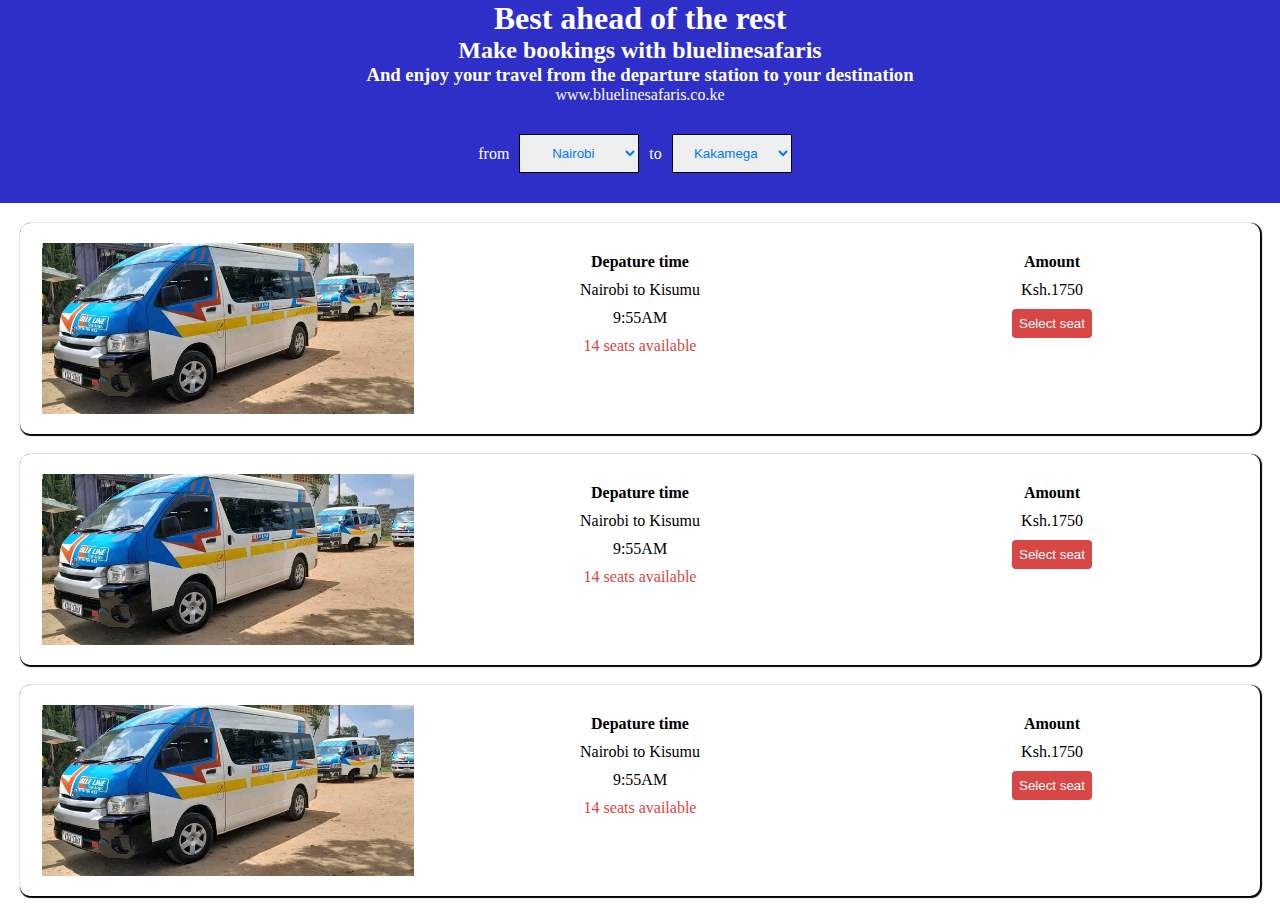
<file: booking.html>
<!DOCTYPE html>
<html lang="en">
<head>
    <meta charset="UTF-8">
    <meta name="viewport" content="width=device-width, initial-scale=1.0">
    <link rel="stylesheet" href="booking.css">
    <title>Document</title>
</head>
<body>
    <div class="header">
        <h1>Best ahead of the rest</h1>
        <h2>Make bookings with bluelinesafaris</h2>
        <h3>And enjoy your travel from the departure station to your destination</h3> 
        <p>www.bluelinesafaris.co.ke</p>
        <form action="">
            <p>from</p>
            <select name="" id="">
                <option value="">Nairobi</option>
                <option value="">Nakuru</option>
                <option value="">Kapsabet</option>
                <option value="">Shamakhokho</option>
                <option value="">Kisumu</option>
                <option value="">Kakamega</option>
            </select>
            <p>to</p>
            <select name="" id="">
                <option value="">Kakamega</option>
                <option value="">Kisumu</option>
                <option value="">Shamakhokho</option>
                <option value="">Kapsabet</option>
                <option value="">Nakuru</option>
                <option value="">Nairobi</option>
            </select>
        </form>
    </div>
    <div class="center">
        <div class="center1">
            <div class="box1">


            </div>
            <div class="box2">
                <h4>Depature time</h4>
                <P>Nairobi to Kisumu</P>
                <p>9:55AM</p>
                <p class="seats">14 seats available</p>
                
            </div>
            <div class="box3">
                <h4>Amount</h4>
                <p>Ksh.1750</p>
                <a href="seats.html"><button>Select seat</button></a>
        
                
            </div>
        </div>
        <div class="center1">
            <div class="box1">
                
            </div>
            <div class="box2">
                <h4>Depature time</h4>
                <P>Nairobi to Kisumu</P>
                <p>9:55AM</p>
                <p class="seats">14 seats available</p>
            </div>
            <div class="box3">
                <h4>Amount</h4>
                <p>Ksh.1750</p>
                <a href="seats.html"><button>Select seat</button></a>
                
                
            </div>
        </div>

        <div class="center1">
            <div class="box1">
                    
            </div>
            <div class="box2">
                <h4>Depature time</h4>
                <P>Nairobi to Kisumu</P>
                <p>9:55AM</p>
                <p class="seats">14 seats available</p>
            </div>
            <div class="box3">
                <h4>Amount</h4>
                 <p>Ksh.1750</p>
                 <a href="seats.html"><button>Select seat</button></a>
                    
            </div>
        </div>

    </div>
    
</body>
</html>
</file>
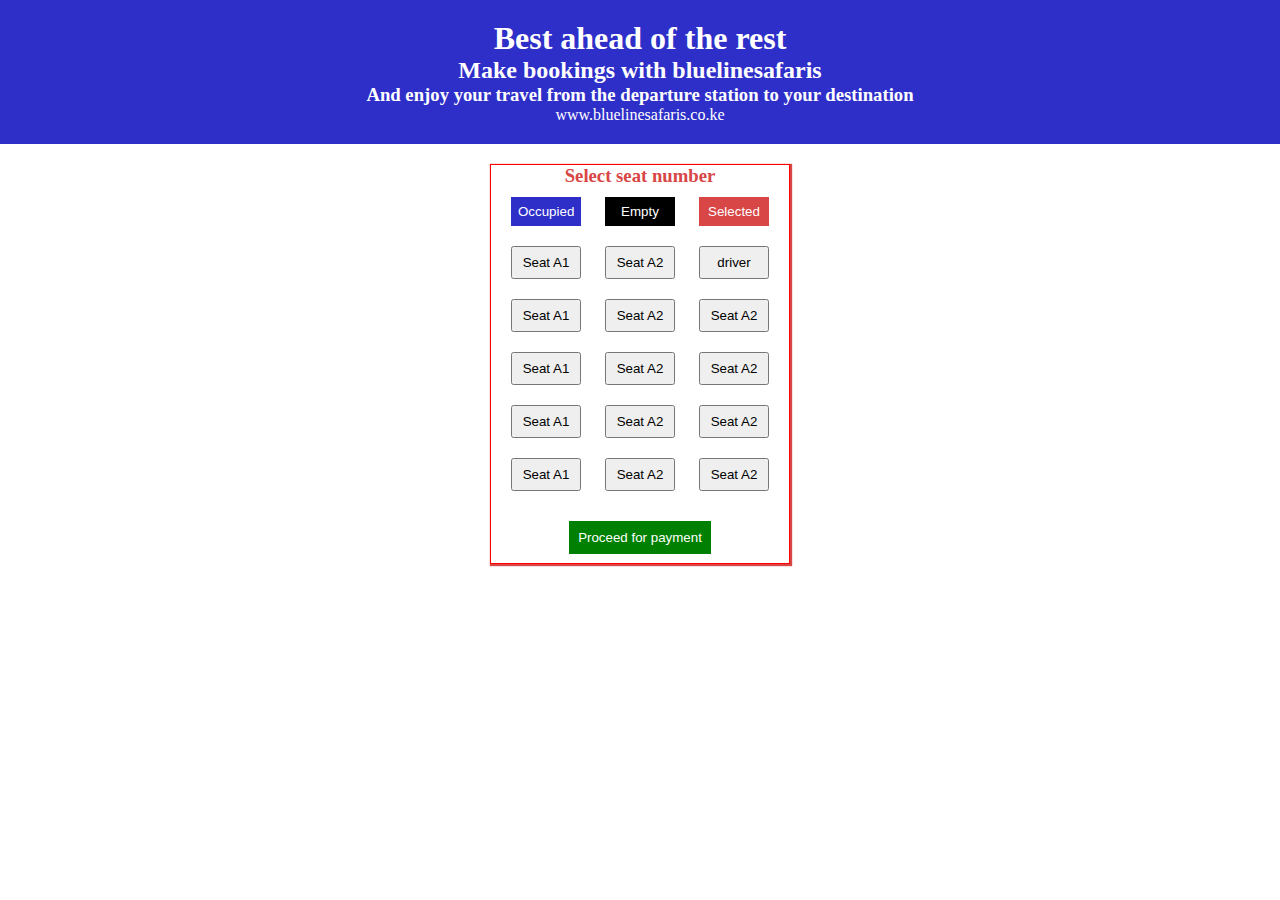
<file: seats.html>
<!DOCTYPE html>
<html lang="en">
<head>
    <meta charset="UTF-8">
    <meta name="viewport" content="width=device-width, initial-scale=1.0">
    <link rel="stylesheet" href="seats.css">
    <link rel="stylesheet" href="booking.css">
    <title>Document</title>
</head>
<body>
    <div class="header">
        <div class="header">
            <h1>Best ahead of the rest</h1>
            <h2>Make bookings with bluelinesafaris</h2>
            <h3>And enjoy your travel from the departure station to your destination</h3> 
            <p>www.bluelinesafaris.co.ke</p>
            
        </div>
    </div>
    <div class="center">
        <div class="seats">
            <h3>Select seat number</h3>
            <div class="row1">
                <button class="occupied">Occupied</button>
                <button class="empty">Empty</button>
                <button class=" selected">Selected</button>

            </div>
            <div class="row1">
               
                <button>Seat A1</button>
                <button>Seat A2</button>
                <button>driver</button>
        
            </div>
            <div class="row1">
                <button>Seat A1</button>
                <button>Seat A2</button>
                <button>Seat A2</button>

            </div>
            <div class="row1">
                <button>Seat A1</button>
                <button>Seat A2</button>
                <button>Seat A2</button>

            </div>
            <div class="row1">
                <button>Seat A1</button>
                <button>Seat A2</button>
                <button>Seat A2</button>

            </div>
            <div class="row1">
                <button>Seat A1</button>
                <button>Seat A2</button>
                <button>Seat A2</button>

            </div>
            <button class="btn">Proceed for payment</button>
            
        </div>

    </div>
   

</body>
</html>
</file>
<file: booking.css>
*{
    margin: 0;
    padding: 0;
    box-sizing: border-box;
}
.header{
    height: auto;
    display: flex;
    flex-direction: column;
    justify-content: center;
    text-align: center;
    align-items: center;
    background-color: rgb(46, 46, 201);
    color: white;
}

.header form{
    margin: 20px;
    display: flex;
    justify-content: center;
    text-align: center;
    align-items: center;
}
.header form select{
    padding: 10px;
    width: 120px;
    margin: 10px;
    outline: none;
    text-align: center;
    border: 1px solid black;
    color: rgb(0, 119, 255);
}
.center{
    height: auto;
    
}
.center1{
    height: auto;
    box-shadow: 1px 1px 1px 1px;
    border-radius: 10px;
    margin: 20px;
    display: flex;
    justify-content: center;
    text-align: center;
    align-items: center;
}
.box1{
    height: 19vh;
    width: 30%;
    margin: 20px;
    background-image: url(images/back.jpg);
    background-repeat: no-repeat;
    background-position: center;
    background-size: cover;
}
.box2{
    height: 19vh;
    width: 30%;
    margin: 20px;
}
.box2 h4{
    padding-top: 10px;
    padding-bottom: 5px;
}
.box2 p{
    padding: 5px;
}

.seats{
    color:  rgb(216, 70, 70);
}
.box3{
    height: 19vh;
    width: 30%;
    margin: 20px;
}
.box3 h4{
    padding: 10px;
}
.box3 button{
    padding: 7px;
    border-radius: 4px;
    border: none;
    background-color: rgb(216, 70, 70);
    color: white;
    margin: 10px;
}



@media  screen and (max-width:800px){
    .header{
        height: auto;
        display: flex;
        flex-direction: column;
        justify-content: center;
        text-align: center;
        align-items: center;
        background-color: rgb(46, 46, 201);
        color: white;
    }
    .header h3,h2{
        padding: 5px;
    }
    
    .header form{
        margin: 20px;
        display: flex;
        flex-wrap: wrap;
        justify-content: center;
        text-align: center;
        align-items: center;
    }
    .header form select{
        padding: 10px;
        width: 120px;
        margin: 10px;
        outline: none;
        text-align: left;
    }
    .center{
        height: auto;
        
    }
    .center1{
        height: auto;
        box-shadow: 1px 1px 1px 1px;
        border-radius: 10px;
        margin: 20px;
        display: flex;
        justify-content: center;
        text-align: center;
        align-items: center;
    }
    .box1{
        display: none;
        height: 19vh;
        width: 30%;
        margin: 20px;
        background-image: url(images/back.jpg);
        background-repeat: no-repeat;
        background-position: center;
        background-size: cover;
    }
    .box2{
      
        height: 20vh;
        width: 40%;
        margin: 20px;
    }
    .box2 h4{
        padding-top: 10px;
        padding-bottom: 5px;
    }
    .box2 p{
        padding: 5px;
    }
    
    .seats{
        color:  rgb(216, 70, 70);
    }
    .box3{
       
        height: 20vh;
        width: 30%;
        margin: 20px;
    }
    .box3 h4{
        padding: 10px;
    }
    .box3 button{
        padding: 7px;
        border-radius: 4px;
        border: none;
        background-color: rgb(216, 70, 70);
        color: white;
        margin: 10px;
    }
}
</file>
<file: seats.css>
*{
    margin: 0;
    padding: 0;
    box-sizing: border-box;
}
.header{
    padding: 10px;
}
.center{
    margin-top: 20px;
    justify-content: center;
    align-items: center;
    text-align: center;
    display: flex;
}
.seats{
    border: 1px solid red;
    box-shadow: 1px 1px 1px 1px;
    height: 400px;
    width: 300px;
}
.row1{
    
    height: auto;
}
.row1 .occupied{
    background-color: rgb(46, 46, 201);
    border: none;
    color: white;
}
.row1 .selected{
    background-color:  rgb(216, 70, 70);
    color: white;
    border: none;
}
.row1 .empty{
    background-color: black;
    color: white;
    border: none;
}
.row1 button{
    padding: 7px;
    width: 70px;
    margin: 10px;
}
.btn{
    padding: 9px;
    background-color: green;
    color: white;
    border: none;
    outline: none;
    margin: 20px;
}
</file>
